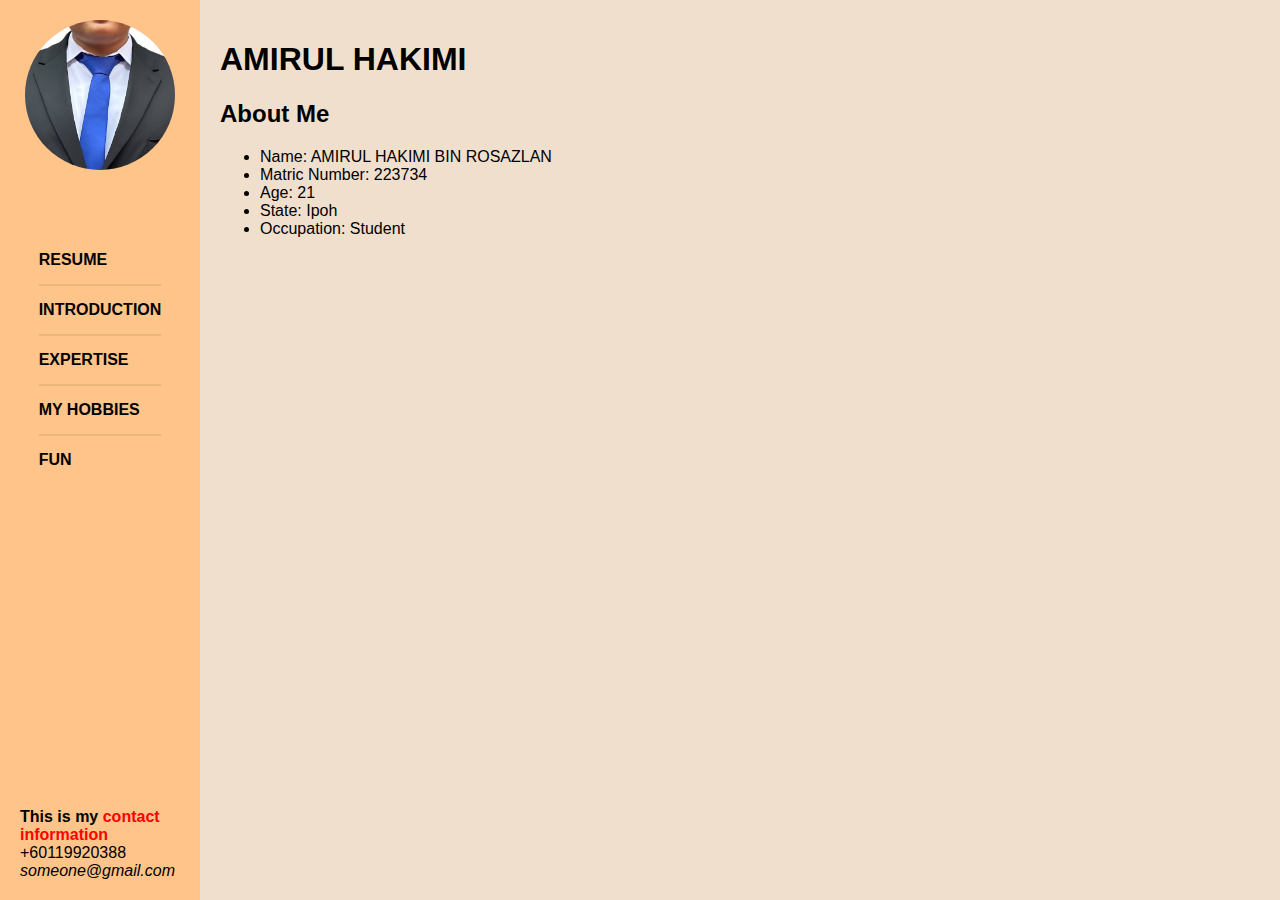
<file: index.html>
<!DOCTYPE html>
<html lang="en">
<head>
  <link rel="stylesheet" href="css/syle.css">
  <meta charset="UTF-8">
  <meta name="viewport" content="width=device-width, initial-scale=1">
  <title>AMIRUL HAKIMI 223734 Individual Project</title>
  <link rel="icon" type="image/x-icon" href="resources/favicon.ico" style="border-radius: 50%;">
</head>
<body>

<div class="container">
  <div class="sidebar">
      <div class="profile-container">
        <a href="pages/largeimage.html"><img src="resources/AMIRUL.JPG" class="profile" alt="This is me!"></a>
      </div>
      <ul>
        <li><a href="pages/resume.html"><b>RESUME</b></a></li>
        <hr class="line">
        <li><a href="pages/intro.html"><b>INTRODUCTION</b></a></li>
        <hr class="line">
        <li><a href="pages/expertise.html"><b>EXPERTISE</b></a></li>
        <hr class="line">
        <li><a href="pages/hobbies.html"><b>MY HOBBIES</b></a></li>
        <hr class="line">
        <li><a href="https://youtu.be/xvFZjo5PgG0" target="_blank"><b>FUN</b></a></li>
      </ul>
    
    <div class="contact">
      <p style="margin: 0%; margin-top: 20px;"><b>This is my <span style="color: red;">contact information</span></b></p>
      <p style="margin: 0%;">+60119920388</p>
      <p style="margin: 0%;"><i>someone@gmail.com</i></p>
    </div>
  </div>

  <div class="content">
    <h1>AMIRUL HAKIMI</h1>
    <h2>About Me</h2>
    <ul>
      <li>Name: AMIRUL HAKIMI BIN ROSAZLAN</li>
      <li>Matric Number: 223734</li>
      <li>Age: 21</li>
      <li>State: Ipoh</li>
      <li>Occupation: Student</li>
    </ul>
  </div>
</div>

<div>
</div>
</body>
</html>
</file>
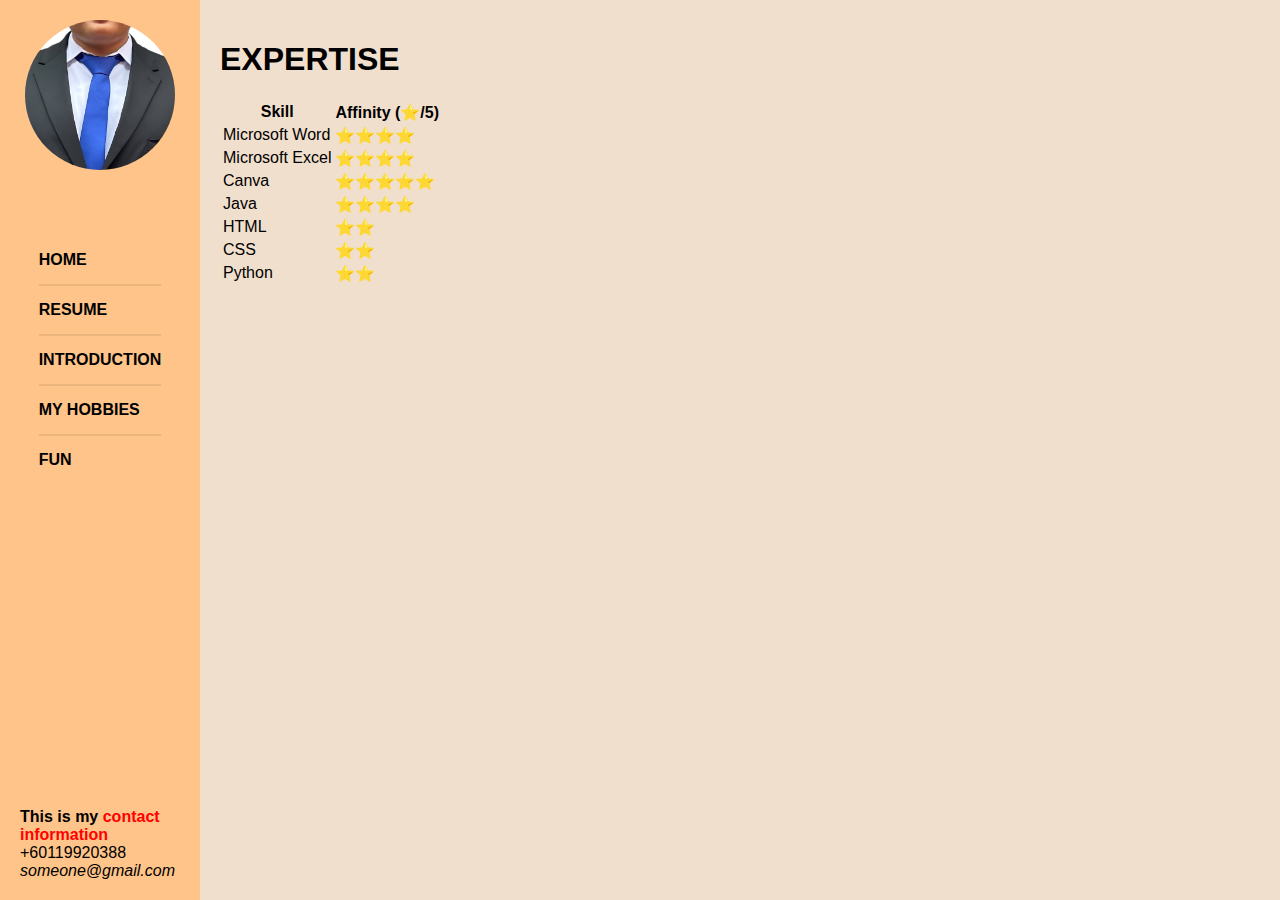
<file: pages/expertise.html>
<!--expertise.html-->

<!DOCTYPE html>
<html lang="en">
<head>
    <link rel="stylesheet" href="../css/syle.css">
    <meta charset="UTF-8">
    <meta name="viewport" content="width=device-width, initial-scale=1">
    <title>EXPERTISE</title>
    <link rel="icon" type="image/x-icon" href="../resources/favicon.ico" style="border-radius: 50%;">
</head>
<body>
    <div class="container">
        <div class="sidebar">
            <div class="profile-container">
              <a href="largeimage.html"><img src="../resources/AMIRUL.JPG" class="profile" alt="This is me!"></a>
            </div>
            <ul>
                <li><a href="../"><b>HOME</b></a></li>
                <hr class="line">
                <li><a href="resume.html"><b>RESUME</b></a></li>
                <hr class="line">
                <li><a href="intro.html"><b>INTRODUCTION</b></a></li>
                <hr class="line">
                <li><a href="hobbies.html"><b>MY HOBBIES</b></a></li>
                <hr class="line">
                <li><a href="https://youtu.be/xvFZjo5PgG0" target="_blank"><b>FUN</b></a></li>
            </ul>
          
            <div class="contact">
                <p style="margin: 0%; margin-top: 20px;"><b>This is my <span style="color: red;">contact information</span></b></p>
                <p style="margin: 0%;">+60119920388</p>
                <p style="margin: 0%;"><i>someone@gmail.com</i></p>
            </div>
        </div>

        <div class="content">
            <h1>EXPERTISE</h1>
            <table>
                <tr>
                    <th>Skill</th>
                    <th>Affinity (⭐️/5)</th>
                </tr>
                <tr>
                    <td>Microsoft Word</td>
                    <td>⭐️⭐️⭐️⭐️</td>
                </tr>
                <tr>
                    <td>Microsoft Excel</td>
                    <td>⭐️⭐️⭐️⭐️</td>
                </tr>
                <tr>
                    <td>Canva</td>
                    <td>⭐️⭐️⭐️⭐️⭐️</td>
                </tr>
                <tr>
                    <td>Java</td>
                    <td>⭐️⭐️⭐️⭐️</td>
                </tr>
                <tr>
                    <td>HTML</td>
                    <td>⭐️⭐️</td>
                </tr>
                <tr>
                    <td>CSS</td>
                    <td>⭐️⭐️</td>
                </tr>
                <tr>
                    <td>Python</td>
                    <td>⭐️⭐️</td>
                </tr>
            </table>
        </div>
    </div>
</body>
</html>
</file>
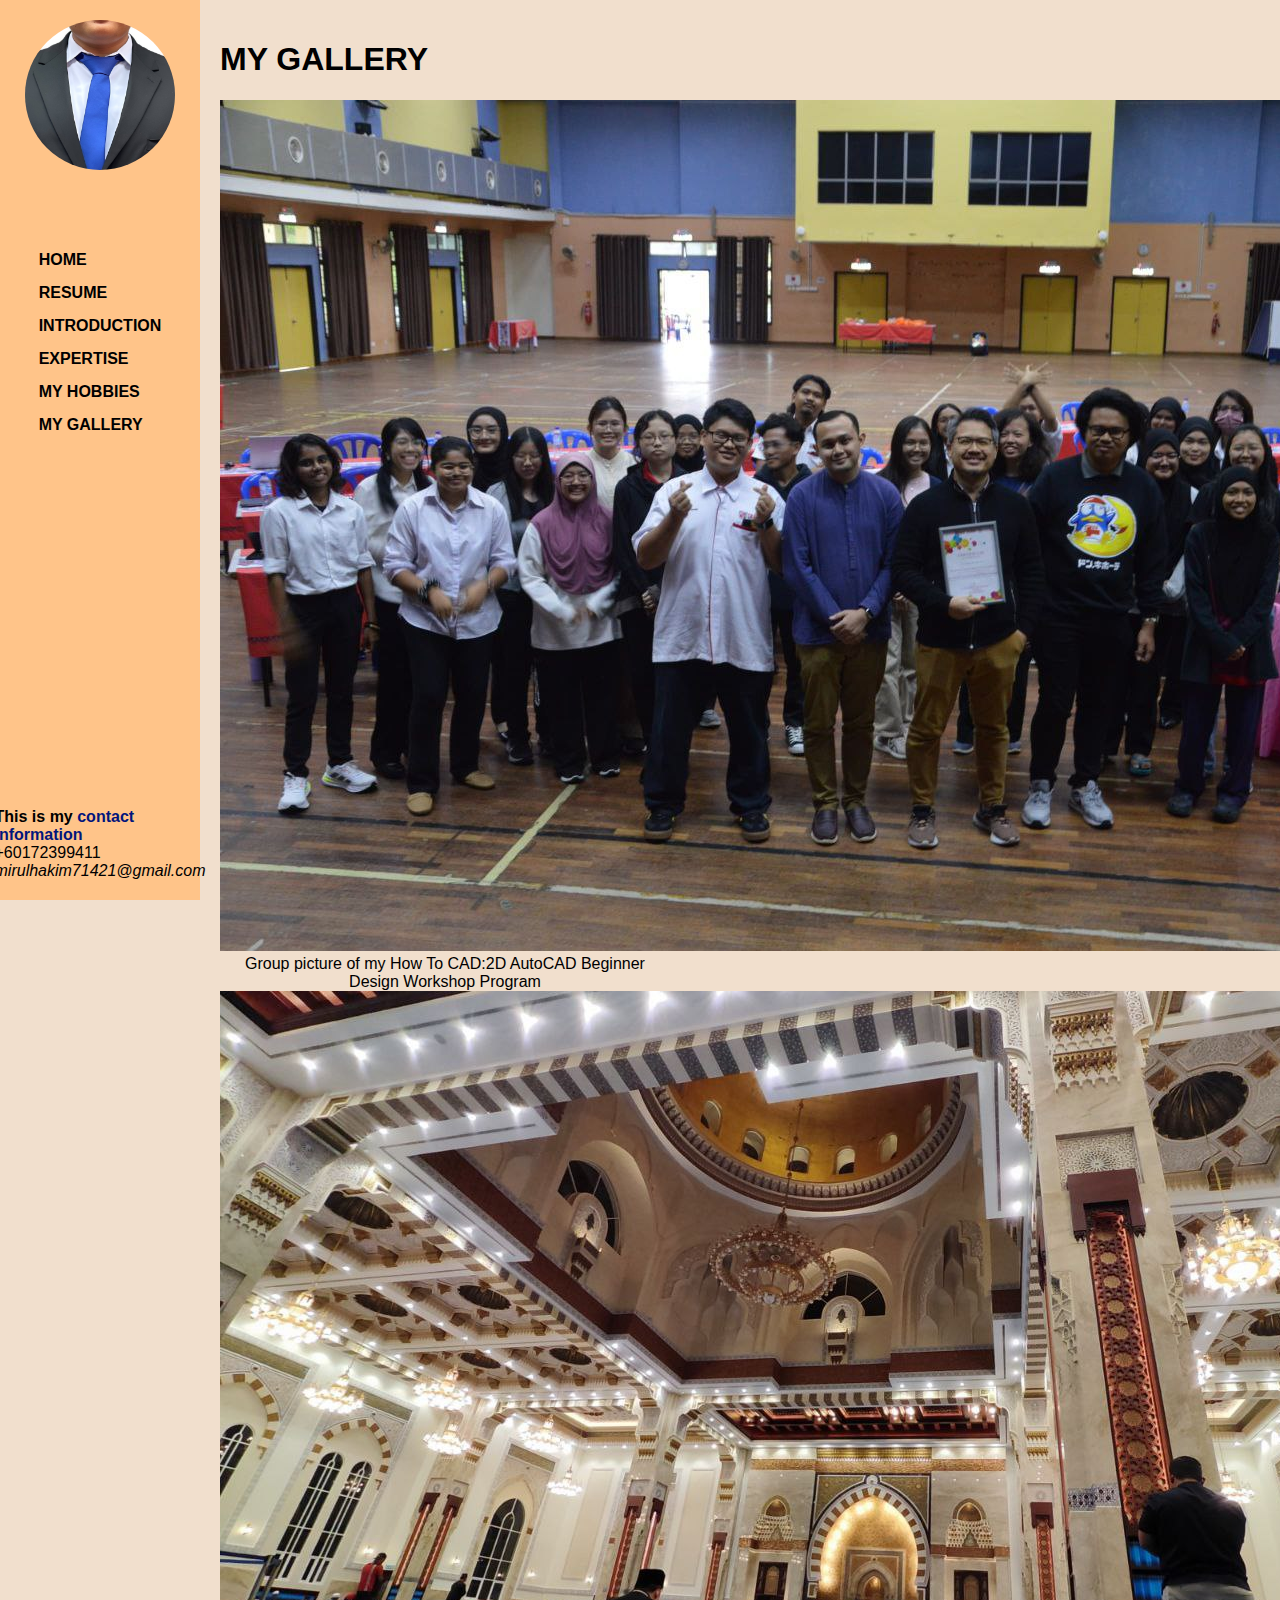
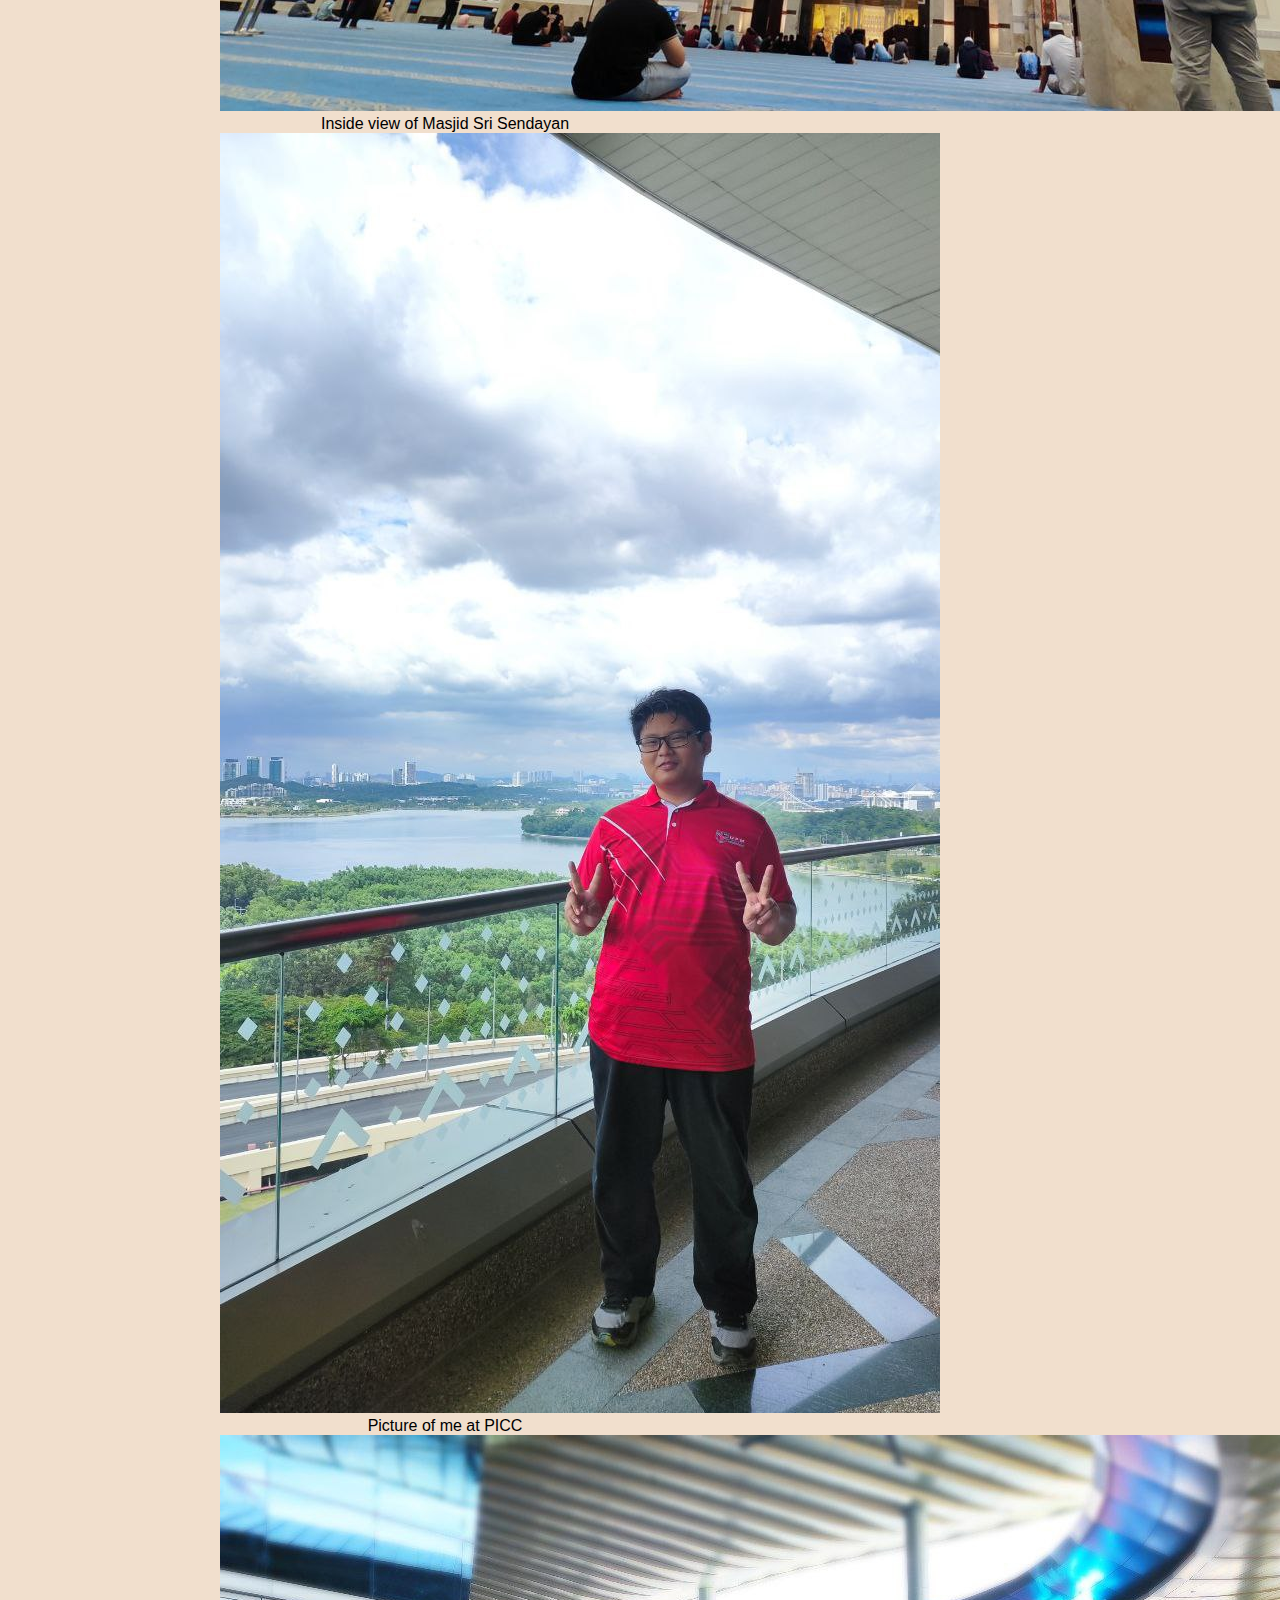
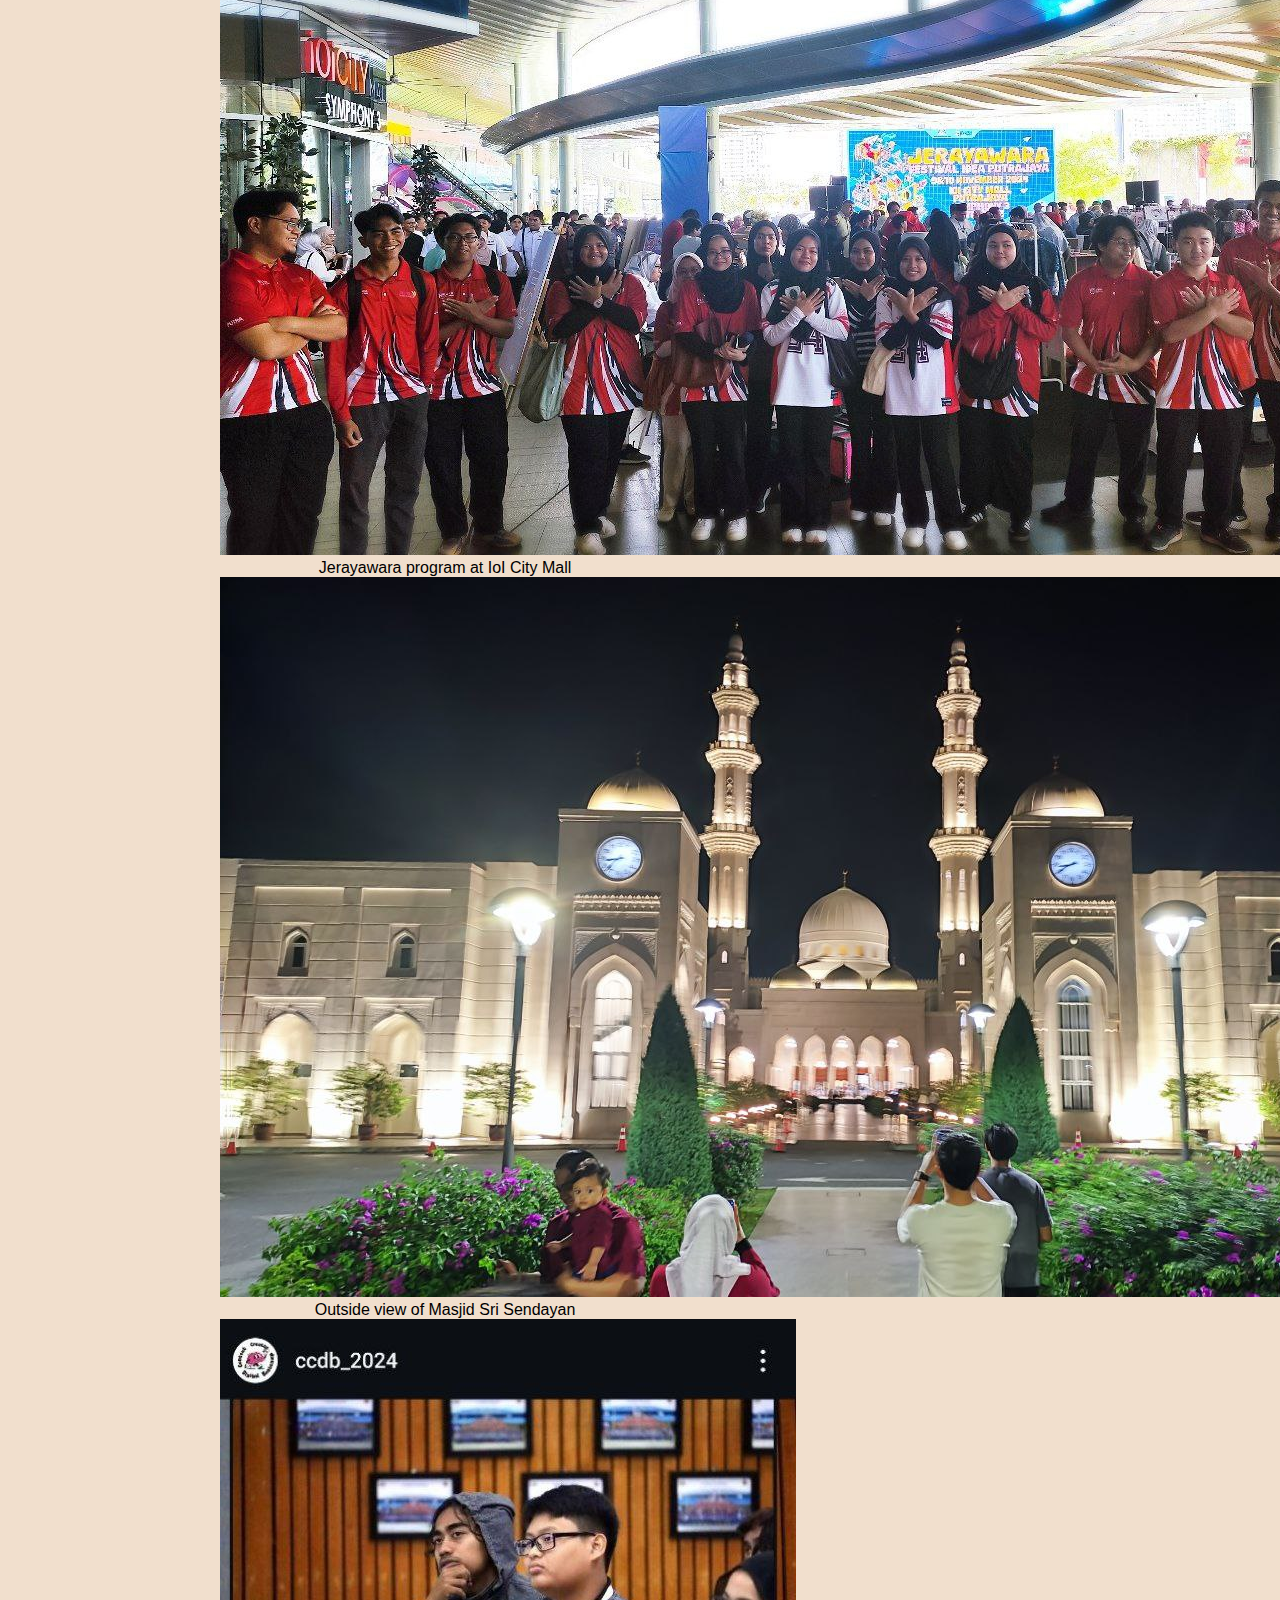
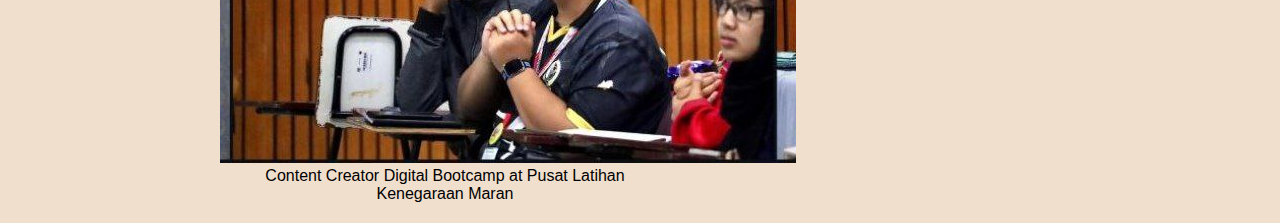
<file: pages/gallery.html>
<!DOCTYPE html>
<html lang="en">
<head>
    <link rel="stylesheet" href="../css/syle.css">
    <meta charset="UTF-8">
    <meta name="viewport" content="width=device-width, initial-scale=1">
    <title>MY GALLERY</title>
    <link rel="icon" type="image/x-icon" href="../resources/favicon.ico">
</head>
<body class="fade-in">
    <div class="container">
        <div class="sidebar">
            <div class="profile-container">
              <a href="largeimage.html"><img src="../resources/AMIRUL.JPG" class="profile" alt="This is me!"></a>
            </div>
            <ul>
                <li ><a href="../"><b>HOME</b></a></li>
                <li ><a href="resume.html"><b>RESUME</b></a></li>
                <li ><a href="intro.html"><b>INTRODUCTION</b></a></li>
                <li ><a href="expertise.html"><b>EXPERTISE</b></a></li>
                <li ><a href="hobbies.html"><b>MY HOBBIES</b></a></li>
                <li ><a href="#"><b>MY GALLERY</b></a></li>
            </ul>
          
            <div class="contact">
                <p style="margin: 0%; margin-top: 20px;"><b>This is my <span style="color: rgb(1, 21, 124);">contact information</span></b></p>
                <p style="margin: 0%;">+60172399411</p>
                <p style="margin: 0%;"><i>mirulhakim71421@gmail.com</i></p>
            </div>
        </div>
        
        <div class="content">
            <h1>MY GALLERY</h1>
            <div class="row" style="height: auto;">
                <div class="column" style="width: 50vh;">
                    <div style="text-align: center;"><img src="../resources/htc.jpg" class="gallery-img" alt="HTC"></div>
                    <div style="text-align: center;" class="caption">Group picture of my How To CAD:2D AutoCAD Beginner Design Workshop Program</div>
                    
                    <div style="text-align: center;"><img src="../resources/masjid 1.jpg" class="gallery-img" alt="MASJID1"></div>
                    <div style="text-align: center;" class="caption">Inside view of Masjid Sri Sendayan</div>
                    
                    <div style="text-align: center;"><img src="../resources/me.jpg" class="gallery-img" alt="ME"></div>
                    <div style="text-align: center;" class="caption">Picture of me at PICC</div>
                </div>
                <div class="column" style="width: 50vh;">
                    <div style="text-align: center;"><img src="../resources/jerayawara.jpg" class="gallery-img" alt="JERAYAWARA"></div>
                    <div style="text-align: center;" class="caption">Jerayawara program at IoI City Mall</div>
                    
                    <div style="text-align: center;"><img src="../resources/masjid 2.jpg" class="gallery-img" alt="MASJID2"></div>
                    <div style="text-align: center;" class="caption">Outside view of Masjid Sri Sendayan</div>

                    <div style="text-align: center;"><img src="../resources/content_creator.jpg" class="gallery-img" style="object-position: 0% 25%;" alt="ccdb"></div>
                    <div style="text-align: center;" class="caption">Content Creator Digital Bootcamp at Pusat Latihan Kenegaraan Maran</div>
                </div>
            </div>
        </div>
    </div>
    
<script src="../js/script.js"></script>

</body>
</html>
</file>
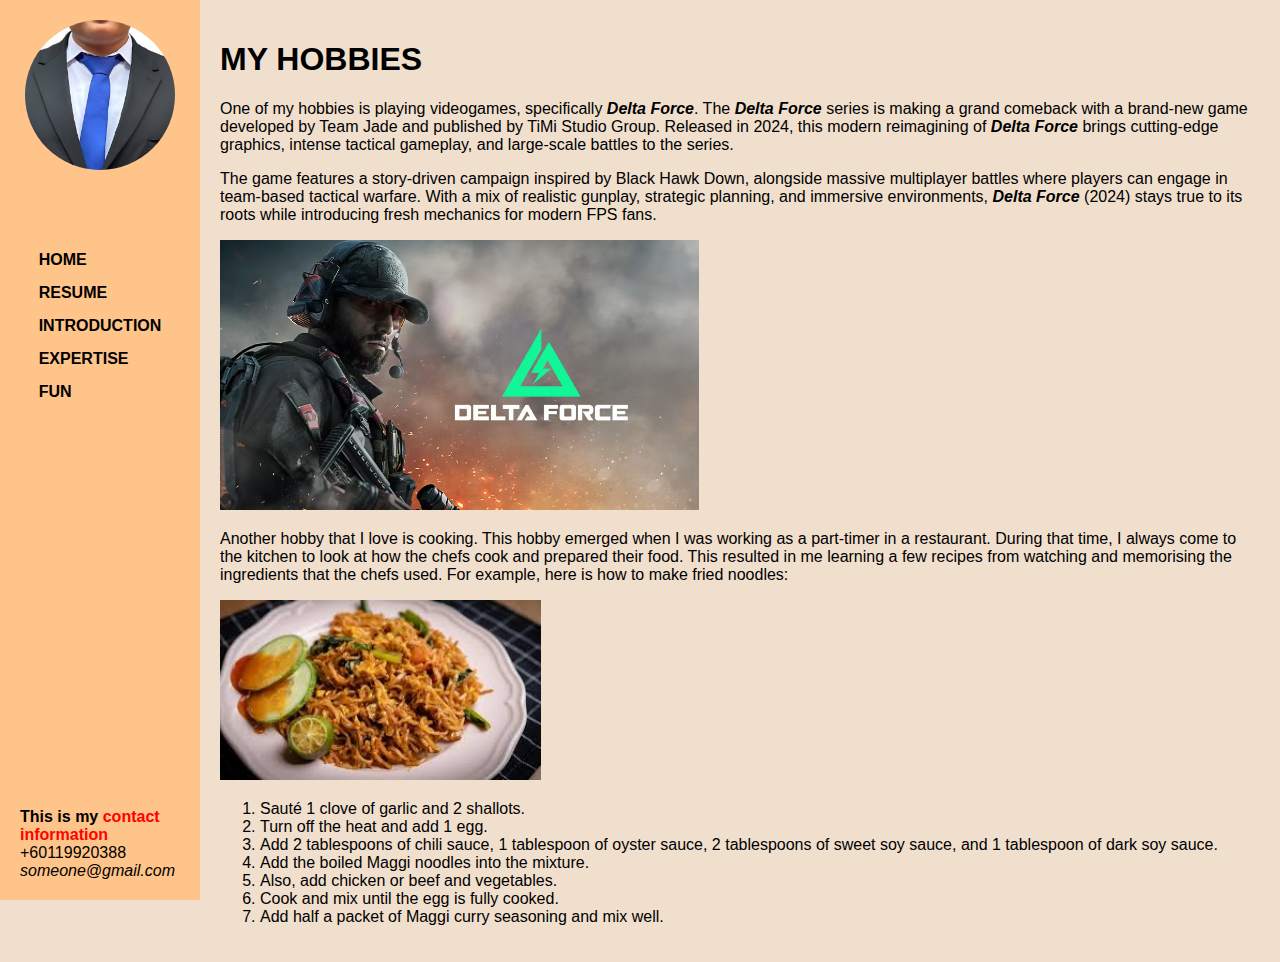
<file: pages/hobbies.html>
<!DOCTYPE html>
<html lang="en">
<head>
    <link rel="stylesheet" href="../css/syle.css">
    <meta charset="UTF-8">
    <meta name="viewport" content="width=device-width, initial-scale=1">
    <title>HOBBIES</title>
    <link rel="icon" type="image/x-icon" href="../resources/favicon.ico">
</head>
<body>
    <div class="container">
        <div class="sidebar">
            <div class="profile-container">
              <a href="largeimage.html"><img src="../resources/AMIRUL.JPG" class="profile" alt="This is me!"></a>
            </div>
            <ul>
                <li><a href="../"><b>HOME</b></a></li>
                <li><a href="resume.html"><b>RESUME</b></a></li>
                <li><a href="intro.html"><b>INTRODUCTION</b></a></li>
                <li><a href="expertise.html"><b>EXPERTISE</b></a></li>
                <li><a href="https://youtu.be/xvFZjo5PgG0" target="_blank"><b>FUN</b></a></li>
            </ul>
          
            <div class="contact">
                <p style="margin: 0%; margin-top: 20px;"><b>This is my <span style="color: red;">contact information</span></b></p>
                <p style="margin: 0%;">+60119920388</p>
                <p style="margin: 0%;"><i>someone@gmail.com</i></p>
            </div>
        </div>
        
        <div class="content">
            <h1>MY HOBBIES</h1>
            <p>One of my hobbies is playing videogames, specifically <b><i>Delta Force</i></b>. The <b><i>Delta Force</i></b> series is making a grand comeback with a brand-new game developed by Team Jade and published by TiMi Studio Group. Released in 2024, this modern reimagining of <b><i>Delta Force</i></b> brings cutting-edge graphics, intense tactical gameplay, and large-scale battles to the series.</p>
            <p>The game features a story-driven campaign inspired by Black Hawk Down, alongside massive multiplayer battles where players can engage in team-based tactical warfare. With a mix of realistic gunplay, strategic planning, and immersive environments, <b><i>Delta Force</i></b> (2024) stays true to its roots while introducing fresh mechanics for modern FPS fans.</p>
            <a href="https://deltaforce.garena.com/en/?redirect=0" target="_blank"><img src="../resources/delta.jpg" alt="Delta Force" style="height: 30vh;"></a>
            <p>Another hobby that I love is cooking. This hobby emerged when I was working as a part-timer in a restaurant. During that time, I always come to the kitchen to look at how the chefs cook and prepared their food. This resulted in me learning a few recipes from watching and memorising the ingredients that the chefs used. For example, here is how to make fried noodles:</p>
            <img src="../resources/maggi.jpeg" style="height: 20vh;">
            <ol>
                <li>Sauté 1 clove of garlic and 2 shallots.</li>
                <li>Turn off the heat and add 1 egg.</li>
                <li>Add 2 tablespoons of chili sauce, 1 tablespoon of oyster sauce, 2 tablespoons of sweet soy sauce, and 1 tablespoon of dark soy sauce.</li>
                <li>Add the boiled Maggi noodles into the mixture.</li>
                <li>Also, add chicken or beef and vegetables.</li>
                <li>Cook and mix until the egg is fully cooked.</li>
                <li>Add half a packet of Maggi curry seasoning and mix well.</li>
            </ol>
        </div>
    </div>
</body>
</html>
</file>
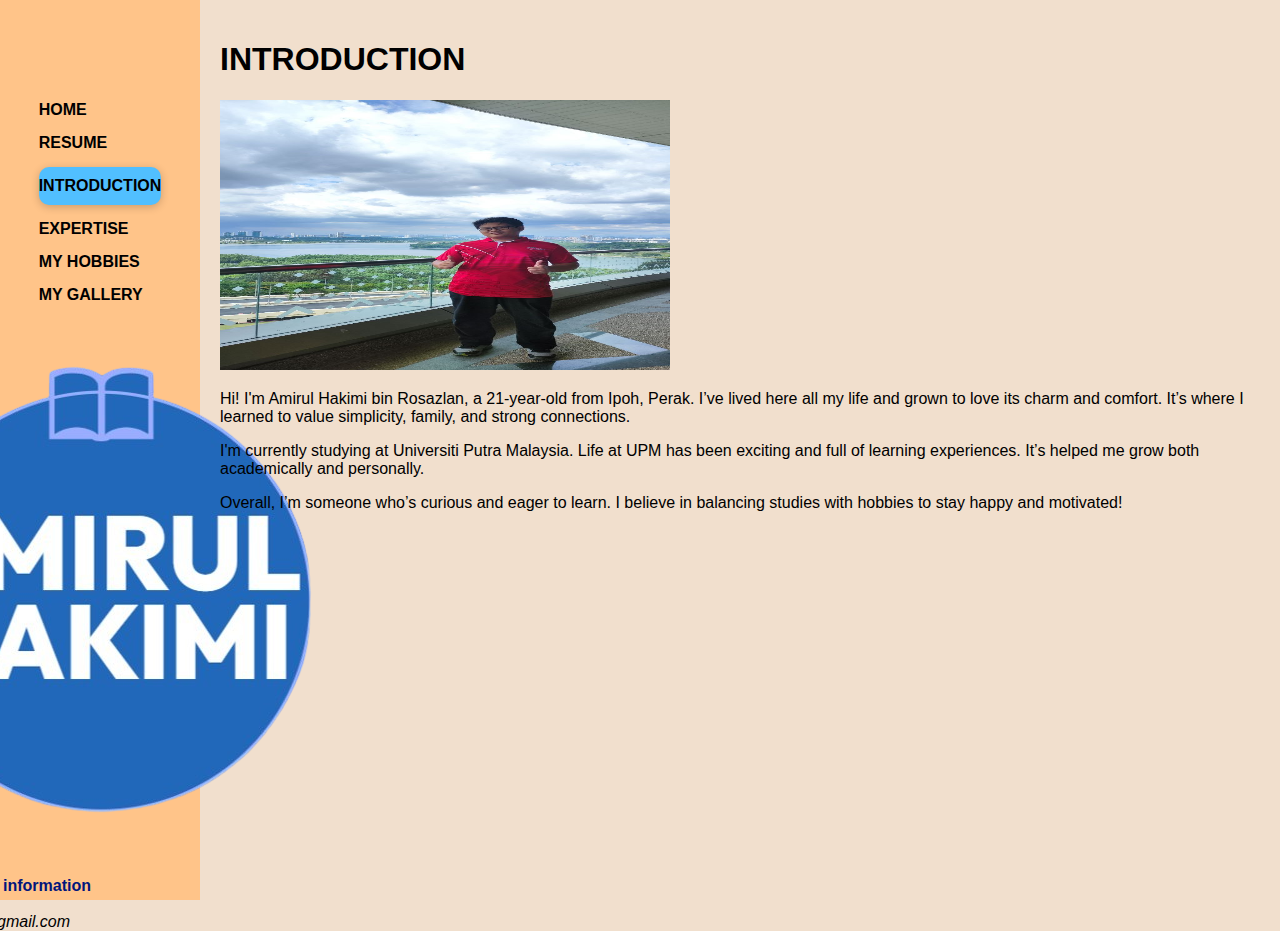
<file: pages/intro.html>
<!--introvid.html-->

<!DOCTYPE html>
<html lang="en">
<head>
    <link rel="stylesheet" href="../css/syle.css">
    <meta charset="UTF-8">
    <meta name="viewport" content="width=device-width, initial-scale=1">
    <title>INTRODUCTION</title>
    <link rel="icon" type="image/x-icon" href="../resources/favicon.ico">
</head>
<body class="fade-in">
    <div class="container">
        <div class="sidebar">
            <div class="profile-container">
              <a href="largeimage.html"><img src="../resources/AMIRUL.JPG" class="profile" alt="This is me!"></a>
            </div>
            <div class="highlight-bar" id="highlightBar"></div>
            <ul>
                <li ><a href="../"><b>HOME</b></a></li>
                <li ><a href="resume.html"><b>RESUME</b></a></li>
                <li style="background-color: #51bfff; border-radius: 10px; box-shadow: 0 2px 8px rgba(0,0,0,0.2); padding: 10px 0px;"><a href="#"><b>INTRODUCTION</b></a></li>
                <li ><a href="expertise.html"><b>EXPERTISE</b></a></li>
                <li ><a href="hobbies.html"><b>MY HOBBIES</b></a></li>
                <li ><a href="gallery.html"><b>MY GALLERY</b></a></li>
            </ul>
            
            <div class="contact">
                <img src="../resources/logo.png" class="logo" alt="This is my logo">
                <p style="margin: 0%; margin-top: 20px;"><b>This is my <span style="color: rgb(1, 21, 124);">contact information</span></b></p>
                <p style="margin: 0%;">+60172399411</p>
                <p style="margin: 0%;"><i>mirulhakim71421@gmail.com</i></p>
            </div>
        </div>

        <div class="content">
            <h1>INTRODUCTION</h1>
            <img src="../resources/ME2.jpg" class="gallery-img" alt="ME" style="width: 50vh; height: 30vh; object-position: 0 50%;">
            <p class="textstyle1">Hi! I'm Amirul Hakimi bin Rosazlan, a 21-year-old from Ipoh, Perak. I’ve lived here all my life and grown to love its charm and comfort. It’s where I learned to value simplicity, family, and strong connections.</p>
            <p class="textstyle1">I'm currently studying at Universiti Putra Malaysia. Life at UPM has been exciting and full of learning experiences. It’s helped me grow both academically and personally.</p>
            <p class="textstyle1">Overall, I’m someone who’s curious and eager to learn. I believe in balancing studies with hobbies to stay happy and motivated!</p>
        </div>

</body>
</html>
</file>
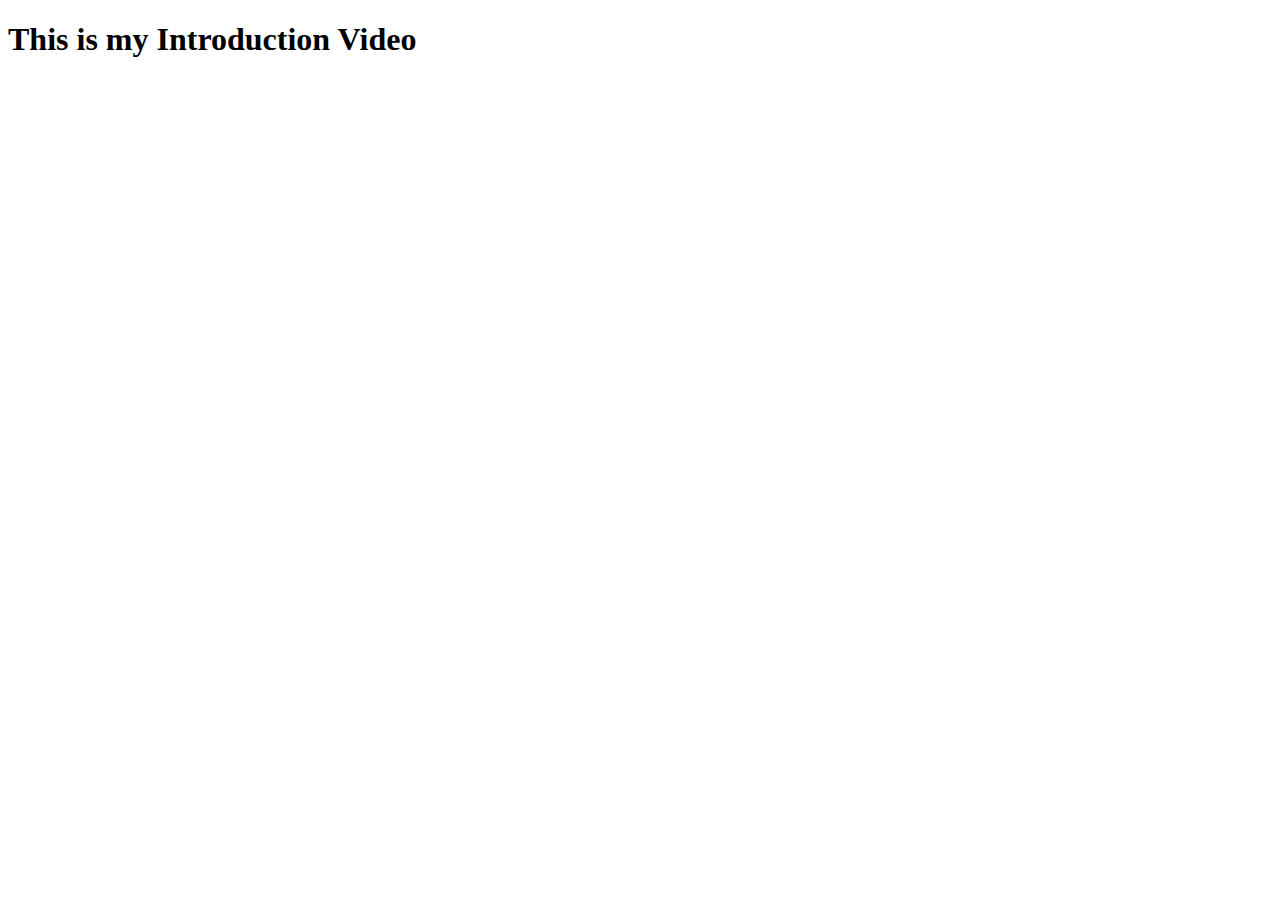
<file: pages/introvid.html>
<!DOCTYPE html>
<html>
<head>
    <meta charset="UTF-8">
    <title>RESUME</title>
    <link rel="icon" type="image/x-icon" href="resources/favicon.ico">
</head>
<body>
<h1>This is my Introduction Video</h1>
</body>
</html>
</file>
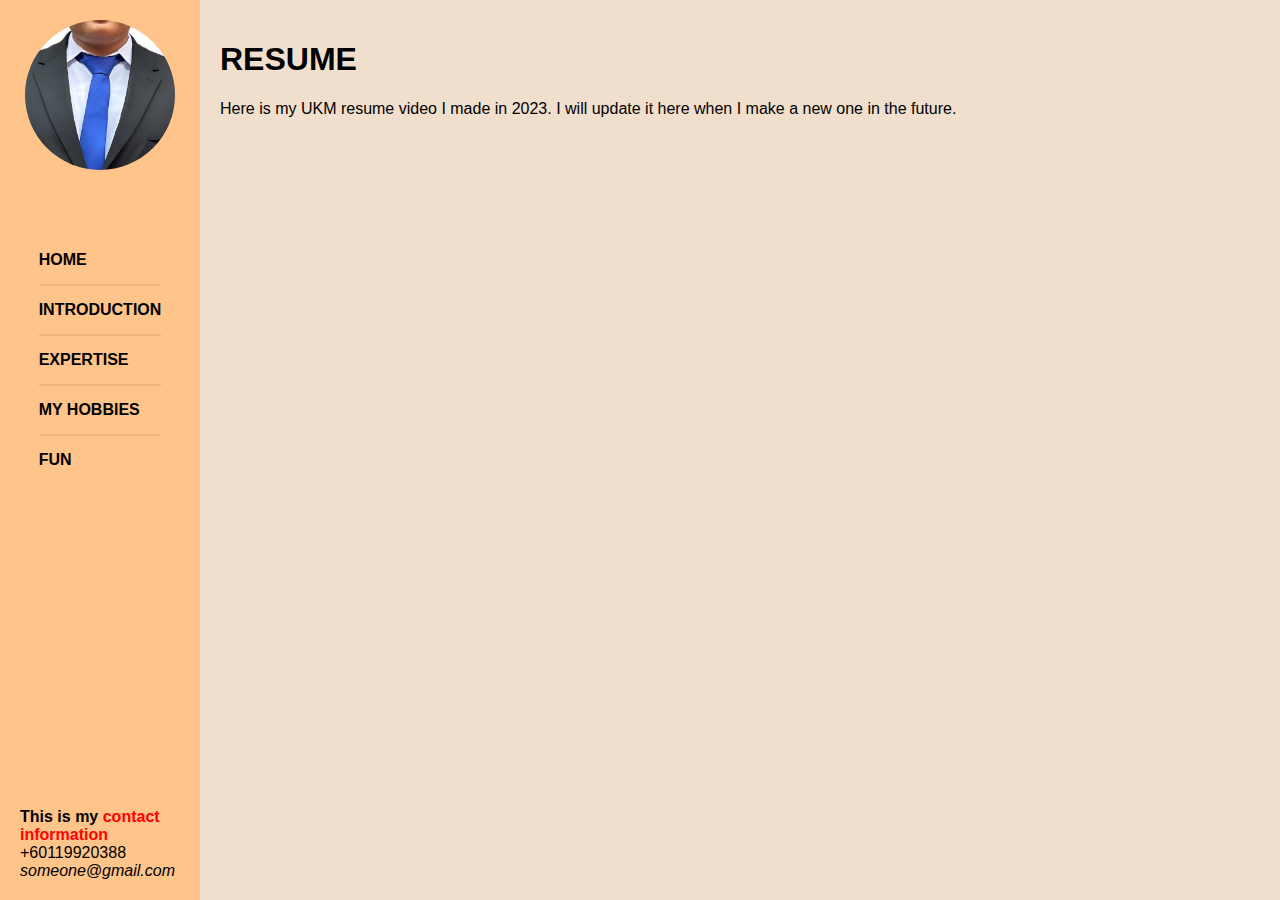
<file: pages/resume.html>
<!--resume.html-->

<!DOCTYPE html>
<html lang="en">
<head>
    <link rel="stylesheet" href="../css/syle.css">
    <meta charset="UTF-8">
    <meta name="viewport" content="width=device-width, initial-scale=1">
    <title>RESUME</title>
    <link rel="icon" type="image/x-icon" href="../resources/favicon.ico" style="border-radius: 50%;">
</head>
<body>
    <div class="container">
        <div class="sidebar">
            <div class="profile-container">
              <a href="largeimage.html"><img src="../resources/AMIRUL.JPG" class="profile" alt="This is me!"></a>
            </div>
            <ul>
              <li><a href="../"><b>HOME</b></a></li>
              <hr class="line">
              <li><a href="intro.html"><b>INTRODUCTION</b></a></li>
              <hr class="line">
              <li><a href="expertise.html"><b>EXPERTISE</b></a></li>
              <hr class="line">
              <li><a href="hobbies.html"><b>MY HOBBIES</b></a></li>
              <hr class="line">
              <li><a href="https://youtu.be/xvFZjo5PgG0" target="_blank"><b>FUN</b></a></li>
            </ul>
          
          <div class="contact">
            <p style="margin: 0%; margin-top: 20px;"><b>This is my <span style="color: red;">contact information</span></b></p>
            <p style="margin: 0%;">+60119920388</p>
            <p style="margin: 0%;"><i>someone@gmail.com</i></p>
          </div>
        </div>

        <div class="content">
            <h1>RESUME</h1>
            <p>Here is my UKM resume video I made in 2023. I will update it here when I make a new one in the future.</p>
            <iframe
            width="560" 
            height="315" 
            src="https://www.youtube.com/embed/XhDpWn-8mus" 
            title="Introduction Video" 
            frameborder="0" 
            allow="accelerometer; autoplay; clipboard-write; encrypted-media; gyroscope; picture-in-picture" 
            allowfullscreen>
            </iframe>
        </div>
    </div>
</body>
</html>
</file>
<file: css/syle.css>
* {
    box-sizing: border-box;
}

body{
    margin: 0;
    padding: 0;
    box-sizing: border-box;
    font-family: 'Helvetica Neue', Arial, sans-serif;
    background-color: #f1dfcd;
}

.container {
    display: flex; /* makes sidebar and content sit side by side */
}

.sidebar{
    width: 200px;
    height: 100vh; /* full height */
    background-color: #ffc489;
    color: #000000;
    padding: 20px;
    display: flex;
    flex-direction: column;
    align-items: center;
    justify-content: space-between;
}

.profile-container {
    width: 150px;
    height: 150px;
    border-radius: 50%;
    overflow: hidden; /* <--- THIS will cut it nicely */
    margin-bottom: 50px;
}

.profile {
    width: 100%;
    height: 100%;
    object-fit: cover;
    object-position: center -30px;
    transform: scale(3);
}

.sidebar ul {
    list-style-type: none;
    padding: 0;
}

.sidebar ul li {
    margin: 15px 0;
}

.sidebar ul li a {
    color: #000000;
    text-decoration: none;
}

.sidebar ul li a:hover {
    text-decoration: underline;
}

.line{
    border: none;
    height: 2px;
    background-color: #ebb57e;
}

.content {
    flex: 1; /* takes the rest of the space */
    padding: 20px;
}

.contact{
    margin-top: auto;
}
</file>
